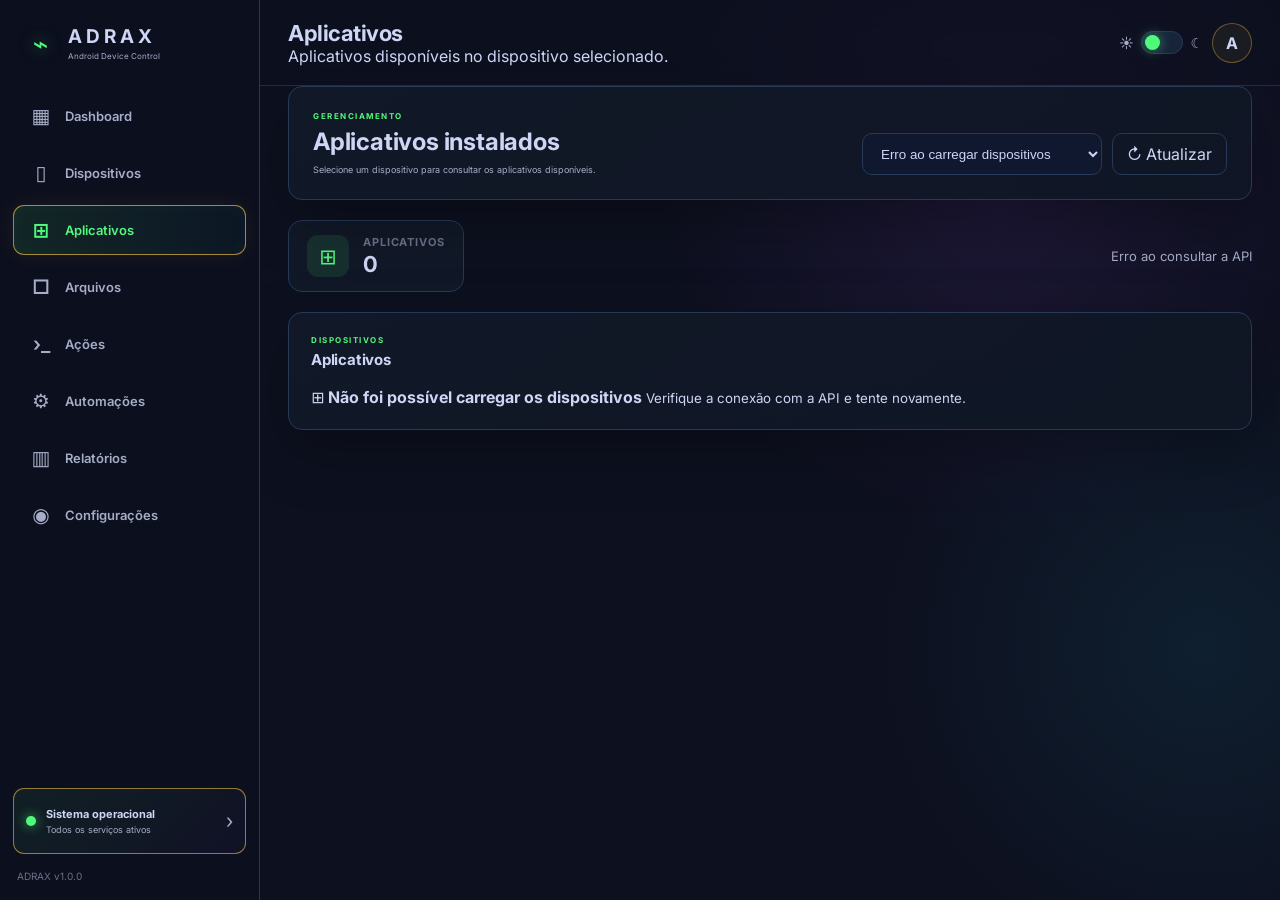
<file: apps.html>
<!DOCTYPE html>
<html lang="pt-BR">
<head>
  <meta charset="UTF-8">
  <meta name="viewport" content="width=device-width, initial-scale=1.0">
  <meta name="description" content="ADRAX — Aplicativos instalados em dispositivos Android">
  <title>ADRAX — Aplicativos</title>
  <link rel="preconnect" href="https://fonts.googleapis.com">
  <link rel="preconnect" href="https://fonts.gstatic.com" crossorigin>
  <link href="https://fonts.googleapis.com/css2?family=Inter:wght@400;500;600;700;800&display=swap" rel="stylesheet">
  <link rel="stylesheet" href="style.css">
  <link rel="stylesheet" href="apps.css?v=1">
</head>
<body>
  <input type="checkbox" id="theme-toggle" class="theme-toggle">

  <div class="app-shell">
    <aside class="sidebar">
      <div class="brand">
        <div class="brand-mark">⌁</div>
        <div><strong>ADRAX</strong><span>Android Device Control</span></div>
      </div>

      <nav class="main-nav" aria-label="Navegação principal">
        <a class="nav-item" href="index.html"><span class="nav-icon">▦</span><span>Dashboard</span></a>
        <a class="nav-item" href="#"><span class="nav-icon">▯</span><span>Dispositivos</span></a>
        <a class="nav-item active" href="apps.html"><span class="nav-icon">⊞</span><span>Aplicativos</span></a>
        <a class="nav-item" href="#"><span class="nav-icon">□</span><span>Arquivos</span></a>
        <a class="nav-item" href="actions.html"><span class="nav-icon">›_</span><span>Ações</span></a>
        <a class="nav-item" href="#"><span class="nav-icon">⚙</span><span>Automações</span></a>
        <a class="nav-item" href="#"><span class="nav-icon">▥</span><span>Relatórios</span></a>
        <a class="nav-item" href="#"><span class="nav-icon">◉</span><span>Configurações</span></a>
      </nav>

      <div class="sidebar-bottom">
        <div class="system-card"><span class="status-dot"></span><div><strong>Sistema operacional</strong><small>Todos os serviços ativos</small></div><span class="arrow">›</span></div>
        <div class="version">ADRAX v1.0.0</div>
      </div>
    </aside>

    <main class="main-content">
      <header class="topbar">
        <div class="topbar-title">
          <button class="mobile-menu" aria-label="Abrir menu">☰</button>
          <div><h1>Aplicativos</h1><p class="page-subtitle">Aplicativos disponíveis no dispositivo selecionado.</p></div>
        </div>
        <div class="topbar-actions">
          <label class="theme-switch" for="theme-toggle" title="Alternar tema"><span class="sun">☀</span><span class="switch-track"><span></span></span><span class="moon">☾</span></label>
          <button class="avatar">A</button>
        </div>
      </header>

      <div class="content apps-content">
        <section class="apps-header panel">
          <div>
            <span class="eyebrow">GERENCIAMENTO</span>
            <h2>Aplicativos instalados</h2>
            <p>Selecione um dispositivo para consultar os aplicativos disponíveis.</p>
          </div>
          <div class="apps-controls">
            <label for="device-select">Dispositivo</label>
            <select id="device-select" aria-label="Selecionar dispositivo">
              <option value="">Carregando dispositivos...</option>
            </select>
            <button id="refresh-apps" class="outline-button" type="button">↻ Atualizar</button>
          </div>
        </section>

        <section class="apps-summary">
          <div class="apps-count-card">
            <span class="apps-count-icon">⊞</span>
            <div><span>APLICATIVOS</span><strong id="apps-count">0</strong></div>
          </div>
          <div id="apps-device-name" class="apps-device-status">Nenhum dispositivo selecionado</div>
        </section>

        <section class="panel apps-panel">
          <div class="panel-title-row">
            <div><span class="eyebrow">DISPOSITIVOS</span><h2>Aplicativos</h2></div>
          </div>
          <div id="apps-list" class="apps-list">
            <div class="empty-state"><span>⊞</span><strong>Nenhum aplicativo carregado</strong><small>Selecione um dispositivo para consultar a API.</small></div>
          </div>
        </section>
      </div>
    </main>
  </div>

  <script src="apps.js?v=1"></script>
</body>
</html>
</file>
<file: style.css>
/* =========================================================
   ADRAX — Android Device Control
   Front-end visual / Dashboard
   ========================================================= */

:root {
  --bg-primary: #0D101F;
  --bg-secondary: #101830;
  --card: #111827;
  --card-hover: #151e31;
  --border: #263A57;
  --yellow: #F5C542;
  --cyan: #22D3EE;
  --green: #50FA7B;
  --purple: #8B5CF6;
  --magenta: #A855F7;
  --text: #CDD6F4;
  --text-secondary: #A6ADC8;
  --text-muted: #6C7086;
  --red: #F38BA8;
  --orange: #FAB387;
  --shadow: 0 20px 60px rgba(0, 0, 0, .28);
  --radius: 14px;
  --sidebar-width: 260px;
}

* {
  box-sizing: border-box;
  margin: 0;
  padding: 0;
}

html {
  scroll-behavior: smooth;
}

body {
  min-height: 100vh;
  font-family: "Inter", system-ui, -apple-system, BlinkMacSystemFont, "Segoe UI", sans-serif;
  background:
    radial-gradient(circle at 78% 22%, rgba(168, 85, 247, .10), transparent 28%),
    radial-gradient(circle at 94% 72%, rgba(34, 211, 238, .08), transparent 24%),
    var(--bg-primary);
  color: var(--text);
  overflow-x: hidden;
}

button,
input {
  font: inherit;
}

button,
a {
  -webkit-tap-highlight-color: transparent;
}

button {
  border: 0;
  cursor: pointer;
}

a {
  color: inherit;
  text-decoration: none;
}

/* =========================
   THEME
   ========================= */

.theme-toggle {
  position: fixed;
  opacity: 0;
  pointer-events: none;
}

.theme-switch {
  display: flex;
  align-items: center;
  gap: 7px;
  cursor: pointer;
  color: var(--text-secondary);
  user-select: none;
}

.theme-switch .sun,
.theme-switch .moon {
  font-size: 14px;
}

.switch-track {
  width: 42px;
  height: 23px;
  padding: 3px;
  border-radius: 999px;
  background: #18243a;
  border: 1px solid var(--border);
  transition: .25s ease;
}

.switch-track span {
  display: block;
  width: 15px;
  height: 15px;
  border-radius: 50%;
  background: var(--green);
  box-shadow: 0 0 12px rgba(80, 250, 123, .55);
  transition: transform .25s ease;
}

#theme-toggle:checked ~ .app-shell {
  --bg-primary: #F3F6FB;
  --bg-secondary: #E8EDF5;
  --card: #FFFFFF;
  --card-hover: #F8FAFD;
  --border: #D6DFEC;
  --text: #172033;
  --text-secondary: #59677F;
  --text-muted: #8792A6;
  --shadow: 0 18px 50px rgba(37, 54, 80, .10);
}

#theme-toggle:checked ~ .app-shell {
  background:
    radial-gradient(circle at 78% 20%, rgba(168, 85, 247, .08), transparent 28%),
    var(--bg-primary);
}

#theme-toggle:checked ~ .app-shell .switch-track {
  background: #e4eaf3;
}

#theme-toggle:checked ~ .app-shell .switch-track span {
  transform: translateX(17px);
}

/* =========================
   APP / SIDEBAR
   ========================= */

.app-shell {
  min-height: 100vh;
  display: flex;
  background: transparent;
}

.sidebar {
  width: var(--sidebar-width);
  min-height: 100vh;
  position: fixed;
  inset: 0 auto 0 0;
  z-index: 20;
  display: flex;
  flex-direction: column;
  padding: 25px 13px 18px;
  background: rgba(13, 16, 31, .90);
  border-right: 1px solid var(--border);
  backdrop-filter: blur(18px);
}

#theme-toggle:checked ~ .app-shell .sidebar {
  background: rgba(243, 246, 251, .92);
}

.brand {
  display: flex;
  align-items: center;
  gap: 11px;
  padding: 0 11px 30px;
}

.brand-mark {
  width: 33px;
  height: 33px;
  display: grid;
  place-items: center;
  border-radius: 9px;
  color: var(--green);
  font-size: 26px;
  text-shadow: 0 0 16px rgba(80, 250, 123, .55);
}

.brand strong {
  display: block;
  letter-spacing: 4px;
  font-size: 19px;
  color: var(--text);
}

.brand span {
  display: block;
  margin-top: 3px;
  font-size: 8px;
  color: var(--text-secondary);
}

.main-nav {
  display: grid;
  gap: 7px;
}

.nav-item {
  min-height: 50px;
  display: flex;
  align-items: center;
  gap: 14px;
  padding: 0 17px;
  border: 1px solid transparent;
  border-radius: 11px;
  color: var(--text-secondary);
  font-size: 13px;
  font-weight: 600;
  transition: .2s ease;
}

.nav-icon {
  width: 20px;
  text-align: center;
  color: currentColor;
  font-size: 20px;
}

.nav-item:hover {
  color: var(--text);
  background: rgba(80, 250, 123, .05);
  border-color: rgba(80, 250, 123, .18);
}

.nav-item.active {
  color: var(--green);
  border-color: rgba(245, 197, 66, .65);
  background:
    linear-gradient(90deg, rgba(80, 250, 123, .10), rgba(34, 211, 238, .04));
  box-shadow:
    inset 0 0 18px rgba(80, 250, 123, .035),
    0 0 22px rgba(245, 197, 66, .08);
}

.sidebar-bottom {
  margin-top: auto;
}

.system-card {
  min-height: 66px;
  display: flex;
  align-items: center;
  gap: 10px;
  padding: 10px 12px;
  border: 1px solid rgba(245, 197, 66, .58);
  border-radius: 11px;
  background: linear-gradient(135deg, rgba(80, 250, 123, .07), rgba(139, 92, 246, .04));
}

.status-dot,
.system-card .status-dot {
  width: 10px;
  height: 10px;
  flex: 0 0 10px;
  border-radius: 50%;
  background: var(--green);
  box-shadow: 0 0 12px rgba(80, 250, 123, .7);
}

.system-card strong {
  display: block;
  font-size: 11px;
}

.system-card small {
  display: block;
  margin-top: 3px;
  font-size: 9px;
  color: var(--text-secondary);
}

.system-card .arrow {
  margin-left: auto;
  font-size: 20px;
  color: var(--text-secondary);
}

.version {
  padding: 16px 4px 0;
  font-size: 10px;
  color: var(--text-muted);
}

/* =========================
   MAIN / TOPBAR
   ========================= */

.main-content {
  width: calc(100% - var(--sidebar-width));
  margin-left: var(--sidebar-width);
  min-width: 0;
}

.topbar {
  min-height: 86px;
  display: flex;
  align-items: center;
  justify-content: space-between;
  gap: 20px;
  padding: 17px 28px;
  border-bottom: 1px solid rgba(38, 58, 87, .7);
  background: rgba(13, 16, 31, .56);
  backdrop-filter: blur(15px);
  position: sticky;
  top: 0;
  z-index: 15;
}

#theme-toggle:checked ~ .app-shell .topbar {
  background: rgba(243, 246, 251, .72);
}

.topbar-title {
  display: flex;
  align-items: center;
  gap: 15px;
}

.topbar h1 {
  font-size: 22px;
  letter-spacing: -.5px;
}

.mobile-menu {
  display: none;
  color: var(--text);
  background: transparent;
  font-size: 23px;
}

.topbar-actions {
  min-width: 0;
  display: flex;
  align-items: center;
  justify-content: flex-end;
  gap: 9px;
}

.device-selector {
  min-width: 250px;
  display: flex;
  align-items: center;
  gap: 9px;
  padding: 8px 12px;
  color: var(--text);
  background: rgba(17, 24, 39, .8);
  border: 1px solid rgba(139, 92, 246, .62);
  border-radius: 9px;
  text-align: left;
}

#theme-toggle:checked ~ .app-shell .device-selector,
#theme-toggle:checked ~ .app-shell .connection,
#theme-toggle:checked ~ .app-shell .search {
  background: #fff;
}

.phone-icon {
  font-size: 21px;
  color: var(--cyan);
}

.device-name {
  flex: 1;
  min-width: 0;
}

.device-name strong,
.device-name small {
  display: block;
  overflow: hidden;
  text-overflow: ellipsis;
  white-space: nowrap;
}

.device-name strong {
  font-size: 11px;
}

.device-name small {
  margin-top: 2px;
  color: var(--text-secondary);
  font-size: 9px;
}

.connection {
  height: 42px;
  display: flex;
  align-items: center;
  gap: 5px;
  padding: 0 10px;
  border: 1px solid var(--border);
  border-radius: 9px;
  background: rgba(17, 24, 39, .75);
  color: var(--text-secondary);
  font-size: 10px;
}

.connection i {
  width: 6px;
  height: 6px;
  border-radius: 50%;
  background: var(--green);
  box-shadow: 0 0 8px rgba(80, 250, 123, .75);
}

.search {
  width: min(310px, 25vw);
  height: 42px;
  display: flex;
  align-items: center;
  gap: 9px;
  padding: 0 12px;
  border: 1px solid rgba(139, 92, 246, .55);
  border-radius: 8px;
  background: rgba(17, 24, 39, .8);
}

.search span {
  color: var(--text-secondary);
  font-size: 22px;
}

.search input {
  width: 100%;
  min-width: 0;
  border: 0;
  outline: 0;
  background: transparent;
  color: var(--text);
  font-size: 10px;
}

.search input::placeholder {
  color: var(--text-muted);
}

.icon-button,
.avatar {
  width: 40px;
  height: 40px;
  flex: 0 0 40px;
  display: grid;
  place-items: center;
  border-radius: 50%;
  color: var(--text);
  background: transparent;
  border: 1px solid transparent;
}

.notification {
  font-size: 19px;
  position: relative;
}

.notification span {
  position: absolute;
  top: 9px;
  right: 8px;
  width: 6px;
  height: 6px;
  border-radius: 50%;
  background: var(--red);
  box-shadow: 0 0 7px rgba(243, 139, 168, .8);
}

.avatar {
  border-color: rgba(245, 197, 66, .35);
  background: rgba(245, 197, 66, .06);
  font-weight: 700;
}

/* =========================
   CONTENT
   ========================= */

.content {
  max-width: 1540px;
  margin: 0 auto;
  padding: 0 28px 35px;
}

.tabs {
  height: 55px;
  display: flex;
  align-items: center;
  gap: 36px;
  border-bottom: 1px solid rgba(38, 58, 87, .75);
}

.tab {
  height: 100%;
  display: flex;
  align-items: center;
  position: relative;
  color: var(--text-secondary);
  font-size: 11px;
  font-weight: 600;
}

.tab.active {
  color: var(--green);
}

.tab.active::after {
  content: "";
  position: absolute;
  left: 0;
  right: 0;
  bottom: -1px;
  height: 2px;
  background: var(--green);
  box-shadow: 0 0 10px rgba(80, 250, 123, .7);
}

/* =========================
   CARDS
   ========================= */

.stats-grid {
  display: grid;
  grid-template-columns: repeat(2, minmax(0, 1fr));
  gap: 13px;
  margin-top: 13px;
}

.stat-card,
.panel {
  position: relative;
  border: 1px solid var(--border);
  background:
    linear-gradient(145deg, rgba(17, 24, 39, .97), rgba(15, 22, 36, .92));
  border-radius: var(--radius);
  box-shadow: var(--shadow);
}

#theme-toggle:checked ~ .app-shell .stat-card,
#theme-toggle:checked ~ .app-shell .panel {
  background: linear-gradient(145deg, #fff, #f8fafd);
}

.stat-card {
  min-height: 147px;
  padding: 17px 19px;
  overflow: hidden;
}

.stat-card::after {
  content: "";
  position: absolute;
  inset: auto -25px -45px auto;
  width: 90px;
  height: 90px;
  border-radius: 50%;
  background: rgba(80, 250, 123, .06);
  filter: blur(18px);
}

.stat-icon {
  width: 35px;
  height: 35px;
  display: grid;
  place-items: center;
  border-radius: 50%;
  font-size: 19px;
  margin-bottom: 9px;
}

.stat-icon.green {
  color: var(--green);
  background: rgba(80, 250, 123, .11);
}

.stat-icon.yellow {
  color: var(--yellow);
  background: rgba(245, 197, 66, .12);
}

.stat-value {
  font-size: 29px;
  line-height: 1;
  letter-spacing: -1px;
}

.stat-label {
  margin-top: 7px;
  font-size: 10px;
  color: var(--text-secondary);
}

.stat-change {
  margin-top: 9px;
  font-size: 9px;
}

.positive {
  color: var(--green);
}

/* =========================
   MAIN GRID
   ========================= */

.main-grid {
  display: grid;
  grid-template-columns: minmax(0, 1.25fr) minmax(300px, .85fr) minmax(270px, .8fr);
  gap: 13px;
  margin-top: 13px;
}

.panel {
  overflow: hidden;
  padding: 19px;
}

.device-overview {
  grid-column: span 1;
  min-height: 340px;
  border-color: rgba(34, 211, 238, .75);
  box-shadow:
    var(--shadow),
    0 0 20px rgba(34, 211, 238, .08);
}

.quick-actions {
  min-height: 340px;
  border-color: rgba(245, 197, 66, .65);
}

.live-preview {
  min-height: 340px;
  border-color: rgba(245, 197, 66, .65);
}

.devices-table {
  grid-column: span 2;
  min-height: 230px;
  border-color: rgba(34, 211, 238, .65);
}

.activity {
  min-height: 230px;
  border-color: rgba(139, 92, 246, .65);
}

.panel-header,
.panel-title-row {
  display: flex;
  align-items: flex-start;
  justify-content: space-between;
  gap: 15px;
}

.eyebrow {
  display: block;
  margin-bottom: 5px;
  color: var(--green);
  font-size: 8px;
  font-weight: 700;
  letter-spacing: 1.5px;
}

.panel h2 {
  font-size: 15px;
  letter-spacing: -.2px;
}

.panel p {
  margin-top: 3px;
  color: var(--text-secondary);
  font-size: 9px;
}

.more-button {
  width: 30px;
  height: 30px;
  border-radius: 7px;
  color: var(--text-secondary);
  background: rgba(255,255,255,.025);
  font-size: 20px;
}

.panel-link {
  color: var(--green);
  background: transparent;
  font-size: 9px;
  font-weight: 600;
}

.device-info {
  display: grid;
  grid-template-columns: 145px 1fr;
  align-items: center;
  gap: 22px;
  height: 250px;
}

.phone-preview {
  display: flex;
  justify-content: center;
}

.phone-frame {
  width: 93px;
  height: 190px;
  padding: 4px;
  border-radius: 15px;
  border: 2px solid #555d6d;
  background: #05070d;
  box-shadow: 0 8px 30px rgba(0,0,0,.4);
  position: relative;
}

.camera {
  position: absolute;
  width: 5px;
  height: 5px;
  top: 7px;
  left: 50%;
  transform: translateX(-50%);
  z-index: 2;
  border-radius: 50%;
  background: #090d15;
}

.phone-screen {
  height: 100%;
  overflow: hidden;
  border-radius: 11px;
}

.wallpaper {
  position: relative;
  height: 100%;
  overflow: hidden;
  background:
    linear-gradient(145deg, #e7edf2 0 32%, #bac9dc 32% 55%, #899bb4 55% 100%);
}

.wallpaper-orb {
  position: absolute;
  border-radius: 50%;
  filter: blur(3px);
}

.orb-one {
  width: 85px;
  height: 110px;
  left: -32px;
  bottom: -12px;
  background: rgba(255,255,255,.7);
}

.orb-two {
  width: 100px;
  height: 100px;
  right: -50px;
  top: 25px;
  background: rgba(80, 112, 146, .65);
}

.screen-time {
  position: absolute;
  top: 26px;
  left: 9px;
  color: #1d2937;
  font-size: 12px;
  font-weight: 500;
}

.screen-date {
  position: absolute;
  top: 42px;
  left: 9px;
  color: #263445;
  font-size: 4px;
}

.screen-apps {
  position: absolute;
  bottom: 7px;
  left: 6px;
  right: 6px;
  display: flex;
  justify-content: space-between;
  font-size: 8px;
  color: #fff;
}

.device-heading {
  display: flex;
  justify-content: flex-end;
}

.online-badge {
  display: inline-flex;
  align-items: center;
  gap: 5px;
  padding: 5px 8px;
  border-radius: 999px;
  color: var(--green);
  background: rgba(80, 250, 123, .08);
  font-size: 8px;
}

.online-badge i,
.live-badge i {
  width: 6px;
  height: 6px;
  border-radius: 50%;
  background: currentColor;
  box-shadow: 0 0 7px currentColor;
}

.spec-list {
  margin-top: 10px;
}

.spec-list div {
  min-height: 31px;
  display: flex;
  justify-content: space-between;
  align-items: center;
  gap: 15px;
  border-bottom: 1px solid rgba(38, 58, 87, .45);
  color: var(--text-secondary);
  font-size: 9px;
}

.spec-list strong {
  color: var(--text);
  font-weight: 500;
  text-align: right;
}

/* =========================
   QUICK ACTIONS
   ========================= */

.action-grid {
  display: grid;
  grid-template-columns: repeat(2, 1fr);
  gap: 9px;
  margin-top: 25px;
}

.action-card {
  min-height: 105px;
  display: flex;
  flex-direction: column;
  align-items: flex-start;
  padding: 13px;
  text-align: left;
  color: var(--text);
  background: rgba(17, 24, 39, .65);
  border: 1px solid var(--border);
  border-radius: 10px;
  transition: .2s ease;
}

#theme-toggle:checked ~ .app-shell .action-card {
  background: #f8fafc;
}

.action-card:hover {
  transform: translateY(-2px);
  border-color: rgba(80, 250, 123, .6);
  box-shadow: 0 10px 25px rgba(80, 250, 123, .08);
}

.action-icon {
  font-size: 25px;
  color: var(--green);
  text-shadow: 0 0 13px rgba(80,250,123,.35);
}

.action-card strong {
  margin-top: 10px;
  font-size: 10px;
}

.action-card small {
  margin-top: 4px;
  color: var(--text-secondary);
  font-size: 7px;
}

/* =========================
   LIVE PREVIEW
   ========================= */

.live-badge {
  display: flex;
  align-items: center;
  gap: 5px;
  color: var(--green);
  font-size: 8px;
}

.preview-content {
  display: grid;
  grid-template-columns: 100px 1fr;
  align-items: center;
  gap: 15px;
  margin-top: 19px;
}

.mini-phone {
  width: 92px;
  height: 177px;
  position: relative;
  padding: 4px;
  margin: auto;
  border: 2px solid #535d70;
  border-radius: 13px;
  background: #06080e;
}

.mini-notch {
  position: absolute;
  width: 27px;
  height: 5px;
  left: 50%;
  top: 5px;
  transform: translateX(-50%);
  z-index: 3;
  border-radius: 10px;
  background: #070a10;
}

.mini-screen {
  position: relative;
  height: 100%;
  overflow: hidden;
  border-radius: 9px;
  background: #0e141d;
}

.mini-time {
  position: absolute;
  z-index: 3;
  left: 7px;
  top: 7px;
  color: #fff;
  font-size: 8px;
}

.mini-weather {
  position: absolute;
  z-index: 3;
  right: 7px;
  top: 7px;
  color: #fff;
  font-size: 6px;
}

.mini-wall {
  position: absolute;
  inset: 0;
  background:
    radial-gradient(circle at 75% 35%, rgba(80,250,123,.22), transparent 30%),
    radial-gradient(circle at 20% 70%, rgba(139,92,246,.35), transparent 36%),
    linear-gradient(135deg, #0a1720, #11152a 50%, #101d19);
}

.mini-dock {
  position: absolute;
  z-index: 3;
  left: 6px;
  right: 6px;
  bottom: 7px;
  display: flex;
  justify-content: space-around;
  color: #fff;
  font-size: 9px;
}

.preview-specs {
  min-width: 0;
}

.preview-specs div {
  display: flex;
  align-items: center;
  justify-content: space-between;
  gap: 10px;
  min-height: 28px;
  border-bottom: 1px solid rgba(38, 58, 87, .4);
  font-size: 8px;
  color: var(--text-secondary);
}

.preview-specs strong {
  color: var(--text);
  font-weight: 500;
  text-align: right;
}

.preview-specs button {
  width: 100%;
  margin-top: 10px;
  padding: 8px;
  border-radius: 8px;
  color: var(--green);
  background: rgba(80, 250, 123, .06);
  border: 1px solid rgba(245, 197, 66, .55);
  font-size: 8px;
}

/* =========================
   TABLE
   ========================= */

.table-wrap {
  overflow-x: auto;
  margin-top: 18px;
}

table {
  width: 100%;
  min-width: 650px;
  border-collapse: collapse;
}

th {
  padding: 8px 10px;
  color: var(--text-muted);
  text-align: left;
  font-size: 7px;
  font-weight: 600;
  text-transform: uppercase;
  letter-spacing: .7px;
  border-bottom: 1px solid var(--border);
}

td {
  padding: 9px 10px;
  color: var(--text-secondary);
  font-size: 8px;
  border-bottom: 1px solid rgba(38, 58, 87, .35);
}

td strong {
  color: var(--text);
  font-weight: 500;
}

.table-phone {
  display: inline-block;
  width: 25px;
  color: var(--cyan);
}

.status.online {
  color: var(--green);
}

.status.offline {
  color: var(--orange);
}

/* =========================
   TIMELINE
   ========================= */

.timeline {
  margin-top: 17px;
}

.timeline-item {
  min-height: 46px;
  display: grid;
  grid-template-columns: 27px minmax(0, 1fr) auto;
  gap: 9px;
  align-items: center;
  position: relative;
}

.timeline-item:not(:last-child)::after {
  content: "";
  position: absolute;
  left: 13px;
  top: 35px;
  bottom: -8px;
  width: 1px;
  background: var(--border);
}

.timeline-icon {
  width: 27px;
  height: 27px;
  display: grid;
  place-items: center;
  position: relative;
  z-index: 1;
  border-radius: 50%;
  font-size: 11px;
  background: var(--card);
  border: 1px solid var(--border);
}

.timeline-icon.success {
  color: var(--green);
  border-color: rgba(80,250,123,.35);
}

.timeline-icon.command {
  color: var(--cyan);
}

.timeline-icon.install {
  color: var(--green);
}

.timeline-icon.lock {
  color: var(--yellow);
}

.timeline-item strong,
.timeline-item small {
  display: block;
  overflow: hidden;
  text-overflow: ellipsis;
  white-space: nowrap;
}

.timeline-item strong {
  color: var(--text);
  font-size: 8px;
}

.timeline-item small {
  margin-top: 3px;
  color: var(--text-secondary);
  font-size: 7px;
}

.timeline-item time {
  color: var(--text-muted);
  font-size: 7px;
  white-space: nowrap;
}

/* =========================
   RESPONSIVE
   ========================= */
@media (max-width: 900px) {
  .stats-grid {
    grid-template-columns: repeat(2, 1fr);
  }
}

@media (max-width: 680px) {
  .stats-grid,
  .main-grid {
    grid-template-columns: 1fr;
  }
}


@media (max-width: 1250px) {
  .topbar {
    align-items: flex-start;
    flex-direction: column;
  }

  .topbar-actions {
    width: 100%;
    justify-content: flex-start;
    flex-wrap: wrap;
  }

  .search {
    flex: 1;
    width: auto;
    min-width: 220px;
  }

  .main-grid {
    grid-template-columns: 1fr 1fr;
  }

  .device-overview,
  .devices-table {
    grid-column: span 2;
  }

  .quick-actions,
  .live-preview,
  .activity {
    grid-column: span 1;
  }
}

@media (max-width: 900px) {
  :root {
    --sidebar-width: 76px;
  }

  .sidebar {
    width: 76px;
    padding: 18px 8px;
  }

  .brand {
    justify-content: center;
    padding: 0 0 25px;
  }

  .brand > div:last-child,
  .nav-item span:last-child,
  .system-card > div,
  .system-card .arrow,
  .version {
    display: none;
  }

  .nav-item {
    justify-content: center;
    padding: 0;
  }

  .system-card {
    justify-content: center;
    padding: 10px;
  }

  .main-content {
    width: calc(100% - 76px);
    margin-left: 76px;
  }

  .stats-grid {
    grid-template-columns: repeat(2, 1fr);
  }

  .content {
    padding-left: 17px;
    padding-right: 17px;
  }

  .topbar {
    padding-left: 17px;
    padding-right: 17px;
  }
}

@media (max-width: 680px) {
  :root {
    --sidebar-width: 0px;
  }

  .sidebar {
    display: none;
  }

  .main-content {
    width: 100%;
    margin-left: 0;
  }

  .mobile-menu {
    display: block;
  }

  .topbar {
    position: relative;
  }

  .topbar-actions {
    display: grid;
    grid-template-columns: 1fr auto auto auto;
  }

  .device-selector {
    grid-column: 1 / -1;
    width: 100%;
  }

  .connection {
    justify-content: center;
  }

  .search {
    grid-column: 1 / -1;
    width: 100%;
  }

  .stats-grid,
  .main-grid {
    grid-template-columns: 1fr;
  }

  .device-overview,
  .devices-table,
  .quick-actions,
  .live-preview,
  .activity {
    grid-column: span 1;
  }

  .tabs {
    gap: 18px;
    overflow-x: auto;
  }

  .tab {
    white-space: nowrap;
  }

  .device-info {
    grid-template-columns: 115px 1fr;
    gap: 10px;
  }

  .spec-list div {
    font-size: 8px;
  }

  .preview-content {
    grid-template-columns: 115px 1fr;
  }
}

@media (max-width: 430px) {
  .content {
    padding-left: 11px;
    padding-right: 11px;
  }

  .topbar {
    padding: 13px 11px;
  }

  .panel {
    padding: 14px;
  }

  .device-info {
    grid-template-columns: 1fr;
    height: auto;
    padding-top: 18px;
  }

  .device-heading {
    justify-content: flex-start;
  }

  .phone-frame {
    width: 88px;
    height: 178px;
  }

  .device-overview {
    min-height: auto;
  }

  .action-grid {
    grid-template-columns: 1fr 1fr;
  }

  .action-card {
    min-height: 95px;
  }

  .preview-content {
    grid-template-columns: 1fr;
  }

  .mini-phone {
    margin-bottom: 8px;
  }

  .stat-card {
    min-height: 135px;
  }
}
</file>
<file: apps.css>
.apps-content {
  display: flex;
  flex-direction: column;
  gap: 20px;
}

.apps-header {
  display: flex;
  align-items: flex-end;
  justify-content: space-between;
  gap: 24px;
  padding: 24px;
}

.apps-header h2 {
  margin-top: 6px;
  font-size: 24px;
}

.apps-header p {
  margin-top: 8px;
  color: var(--text-secondary);
}

.apps-controls {
  display: flex;
  align-items: flex-end;
  gap: 10px;
  min-width: 360px;
}

.apps-controls label {
  position: absolute;
  width: 1px;
  height: 1px;
  overflow: hidden;
  clip: rect(0 0 0 0);
}

.apps-controls select {
  min-width: 240px;
  height: 42px;
  padding: 0 14px;
  border: 1px solid var(--border);
  border-radius: 10px;
  background: var(--bg-secondary);
  color: var(--text);
  outline: none;
}

.apps-controls select:focus {
  border-color: var(--green);
}

.outline-button {
  height: 42px;
  padding: 0 14px;
  border: 1px solid var(--border);
  border-radius: 10px;
  background: transparent;
  color: var(--text);
}

.outline-button:hover {
  border-color: var(--green);
  color: var(--green);
}

.apps-summary {
  display: flex;
  align-items: center;
  justify-content: space-between;
  gap: 16px;
}

.apps-count-card {
  display: flex;
  align-items: center;
  gap: 14px;
  padding: 14px 18px;
  border: 1px solid var(--border);
  border-radius: var(--radius);
  background: var(--card);
}

.apps-count-icon {
  display: grid;
  width: 42px;
  height: 42px;
  place-items: center;
  border-radius: 11px;
  background: rgba(80, 250, 123, .10);
  color: var(--green);
  font-size: 21px;
}

.apps-count-card div {
  display: flex;
  flex-direction: column;
  gap: 2px;
}

.apps-count-card span:not(.apps-count-icon) {
  color: var(--text-muted);
  font-size: 11px;
  font-weight: 700;
  letter-spacing: .08em;
}

.apps-count-card strong {
  font-size: 22px;
}

.apps-device-status {
  color: var(--text-secondary);
  font-size: 13px;
}

.apps-panel {
  padding: 22px;
}

.apps-list {
  display: flex;
  flex-direction: column;
  gap: 10px;
  margin-top: 18px;
}

.app-card {
  display: flex;
  align-items: center;
  gap: 13px;
  width: 100%;
  min-width: 0;
  padding: 16px;
  border: 1px solid var(--border);
  border-radius: 12px;
  background: var(--bg-secondary);
  cursor: pointer;
  transition: border-color .15s ease, transform .15s ease, background .15s ease, opacity .15s ease;
}

.app-card:hover,
.app-card:focus-visible {
  border-color: rgba(80, 250, 123, .45);
  background: var(--card-hover);
  transform: translateY(-1px);
  outline: none;
}

.app-card.is-launching {
  opacity: .55;
  pointer-events: none;
}

.app-icon {
  display: grid;
  flex: 0 0 42px;
  width: 42px;
  height: 42px;
  place-items: center;
  border-radius: 11px;
  background: rgba(80, 250, 123, .10);
  color: var(--green);
  font-size: 20px;
}

.app-info {
  min-width: 0;
}

.app-info strong,
.app-info small {
  display: block;
  overflow: hidden;
  text-overflow: ellipsis;
  white-space: nowrap;
}

.app-info strong {
  color: var(--text);
  font-size: 14px;
}

.app-info small {
  margin-top: 4px;
  color: var(--text-muted);
  font-size: 12px;
}

@media (max-width: 900px) {
  .apps-header {
    align-items: stretch;
    flex-direction: column;
  }

  .apps-controls {
    min-width: 0;
  }

  .apps-controls select {
    flex: 1;
    min-width: 0;
  }
}

@media (max-width: 600px) {
  .apps-summary {
    align-items: flex-start;
    flex-direction: column;
  }

  .apps-controls {
    flex-direction: column;
    align-items: stretch;
  }

  .apps-controls select {
    width: 100%;
  }
}
</file>
